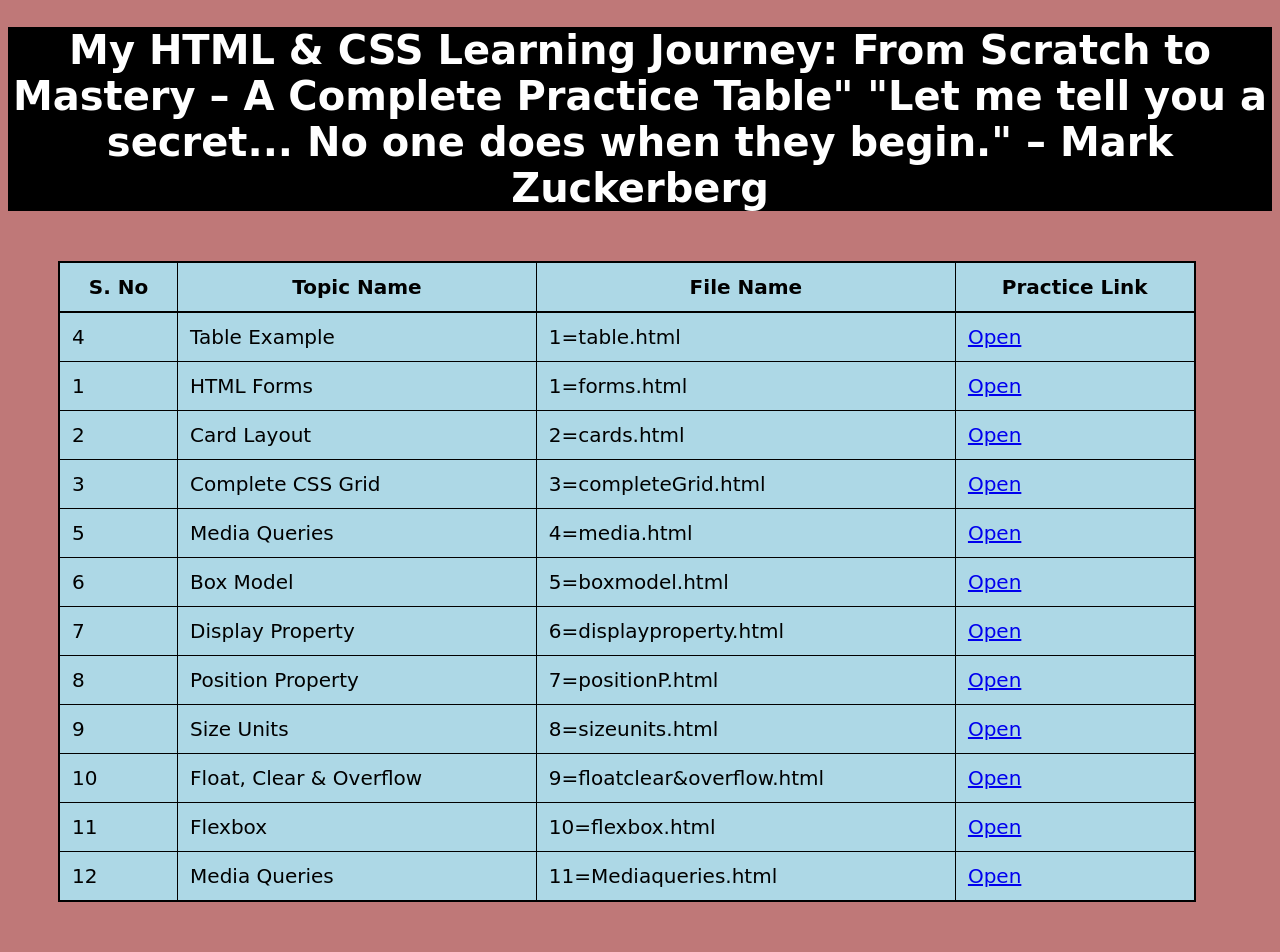
<file: index.html>
<!DOCTYPE html>
<html lang="en">
<head>
    <meta charset="UTF-8">
    <meta name="viewport" content="width=device-width, initial-scale=1.0">
    <title>Document</title>
    <link rel="stylesheet" href="index.css">
    
</head>

<body>
    
     

<h1> My HTML & CSS Learning Journey: From Scratch to Mastery – A Complete Practice Table"
    "Let me tell you a secret... No one does when they begin." – Mark Zuckerberg</h1>
<table class="table" border="1" style="margin: 50px; border-collapse: collapse;">
    <thead class="table">
        <tr>
            <th>S. No</th>
            <th>Topic Name</th>
            <th>File Name</th>
            <th>Practice Link</th>
        </tr>
    </thead>
    <tbody>

        <tr>
            <td>4</td>
            <td>Table Example</td>
            <td>1=table.html</td>
            <td><a href="1=table.html">Open</a></td>
        </tr>
        <tr>
            <td>1</td>
            <td>HTML Forms</td>
            <td>1=forms.html</td>
            <td><a href="2=forms.html">Open</a></td>
        </tr>

        
        <tr>
            <td>2</td>
            <td>Card Layout</td>
            <td>2=cards.html</td>
            <td><a href="14=cards.html">Open</a></td>
        </tr>
        <tr>
            <td>3</td>
            <td>Complete CSS Grid</td>
            <td>3=completeGrid.html</td>
            <td><a href="12=completeGrid.html">Open</a></td>
        </tr>
       
        <tr>
            <td>5</td>
            <td>Media Queries</td>
            <td>4=media.html</td>
            <td><a href="3=media.html">Open</a></td>
        </tr>
        <tr>
            <td>6</td>
            <td>Box Model</td>
            <td>5=boxmodel.html</td>
            <td><a href="10=Completeflexbox.html">Open</a></td>
        </tr>
        <tr>
            <td>7</td>
            <td>Display Property</td>
            <td>6=displayproperty.html</td>
            <td><a href="6=displayproperty.html">Open</a></td>
        </tr>
        <tr>
            <td>8</td>
            <td>Position Property</td>
            <td>7=positionP.html</td>
            <td><a href="7=poisitionP.html">Open</a></td>
        </tr>
        <tr>
            <td>9</td>
            <td>Size Units</td>
            <td>8=sizeunits.html</td>
            <td><a href="8=sizeunits.html">Open</a></td>
        </tr>
        <tr>
            <td>10</td>
            <td>Float, Clear & Overflow</td>
            <td>9=floatclear&overflow.html</td>
            <td><a href="9=floatclear&overflow.html">Open</a></td>
        </tr>
        <tr>
            <td>11</td>
            <td> Flexbox</td>
            <td>10=flexbox.html</td>
            <td><a href="10=Completeflexbox.html">Open</a></td>
        </tr>
        <tr>
            <td>12</td>
            <td>Media Queries</td>
            <td>11=Mediaqueries.html</td>
            <td><a href="11=Mediaqueries.html">Open</a></td>
        </tr>
    </tbody>
</table>

</body>
</html>
</file>
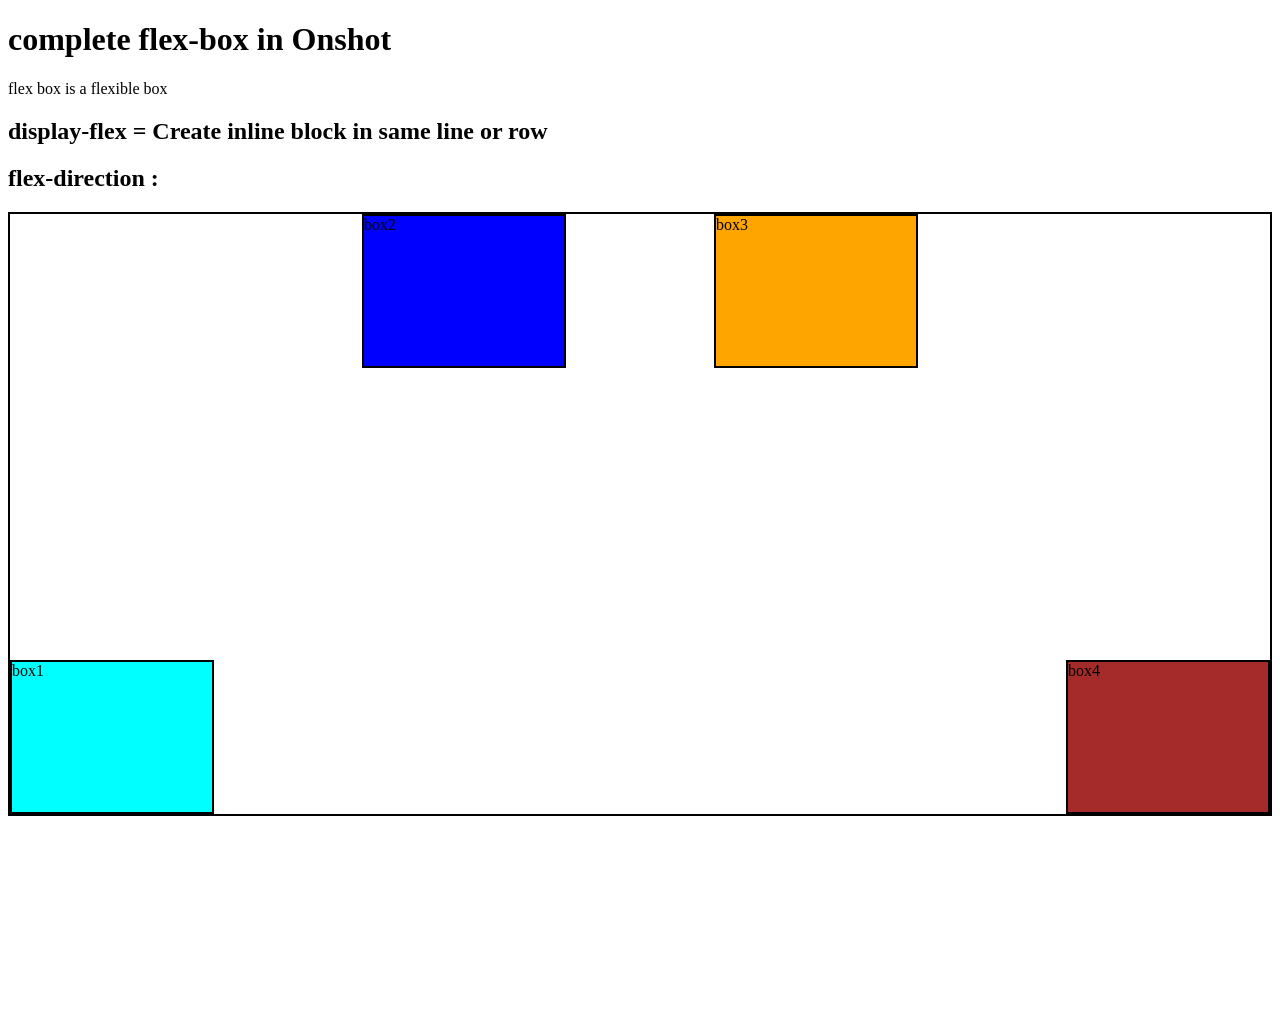
<file: 10=Completeflexbox.html>
<!DOCTYPE html>
<html lang="en">
<head>
    <meta charset="UTF-8">
    <meta name="viewport" content="width=device-width, initial-scale=1.0">
    <title>Document</title>
    <link rel="stylesheet" href="10=Completeflexbox.css">
</head>
<body>
    
      <h1>complete flex-box in Onshot </h1>

      <p>flex box is a flexible box</p>

      <h2>display-flex = Create inline block in same line or row </h2>
      <h2>flex-direction :  </h2>

       <div class="flexcontainer"> 
      
       <div class="boxes" id="box1">box1</div>

       <div class="boxes" id="box2">box2</div>

       <div class="boxes" id="box3">box3</div>

       <div class="boxes" id="box4">box4</div>
       
       
      




  




</body>
</html>
</file>
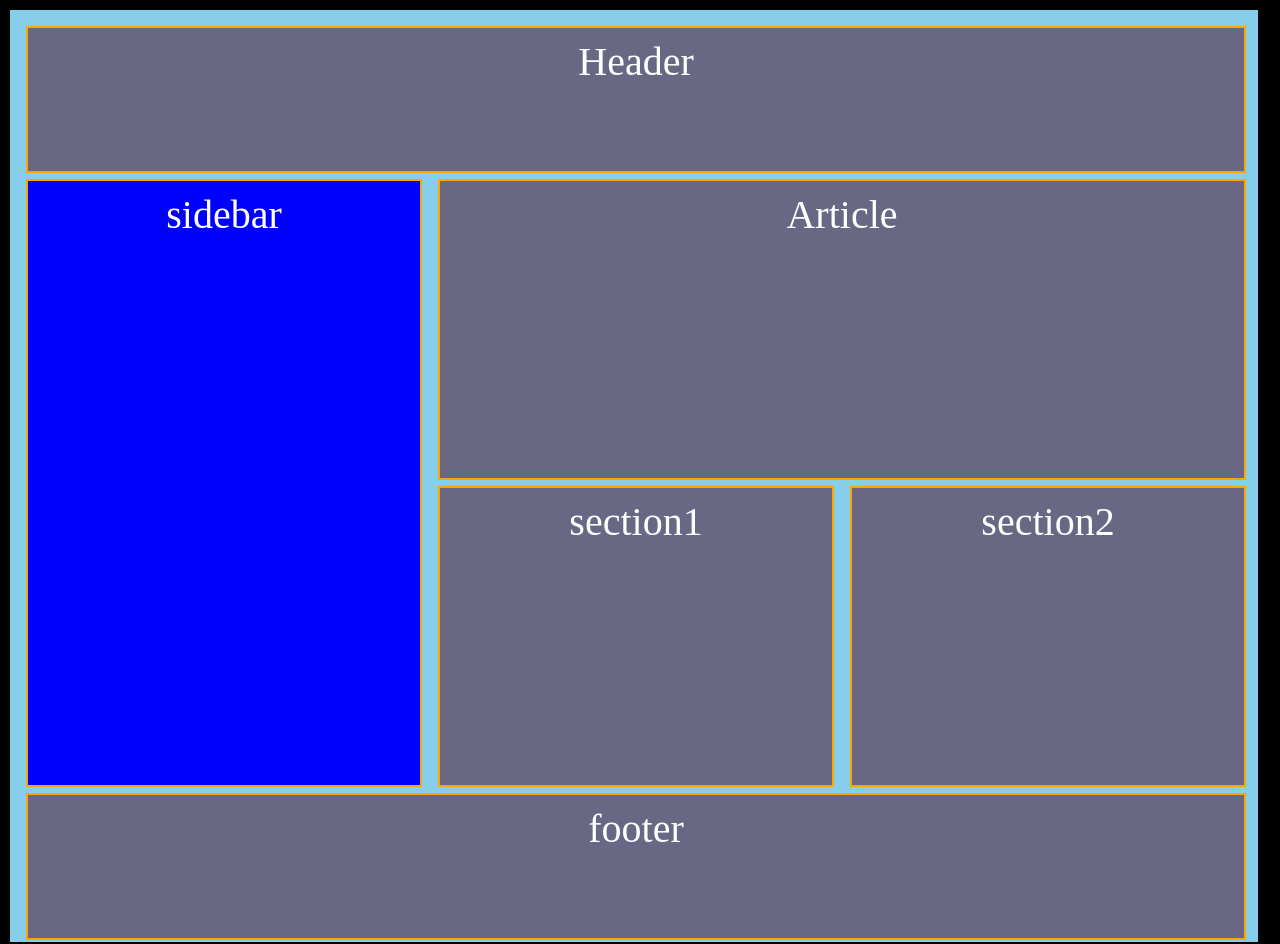
<file: 12=completeGrid.html>
<!DOCTYPE html>
<html lang="en">

<head>
    <meta charset="UTF-8">
    <meta name="viewport" content="width=device-width, initial-scale=1.0">
    <title>Document</title>
    <link rel="stylesheet" href="12=completeGrid.css">
    <!-- <link rel="stylesheet" href="11=grid.css"> -->
</head>

<body>
     <!-- <h1> Complete CSS Grid layouts</h1>
    <h2>The CSS Grid Layout Module offers a grid-based layout system, with rows and columns, making it easier to design
        web pages without having to use floats and positioning.<h2>

      <pre class="P&advantages">Here are the benefits of CSS Grid summarized under single headings:

        Two-Dimensional Layouts
        Simplifies Complex Layouts
        Responsive Design
        Precise Alignment Control
        Grid Templates for Structure
        Named Grid Areas
        Consistent Space Distribution
        Backward Compatibility with Feature Queries
        Reduces Need for CSS Frameworks
        Cleaner Markup with Fewer Elements</pre> -->

   

        <div class="container">

         <div class="items" id="header">Header</div>
         <div class="items" id="asidebar">sidebar</div>
         <div class="items" id="Article">Article</div>
         <div class="items" id="section1">section1</div>
         <div class="items" id="section2">section2</div>
         <div class="items" id="footer">footer</div>
         
        </div>
 

</body>

</html>
</file>
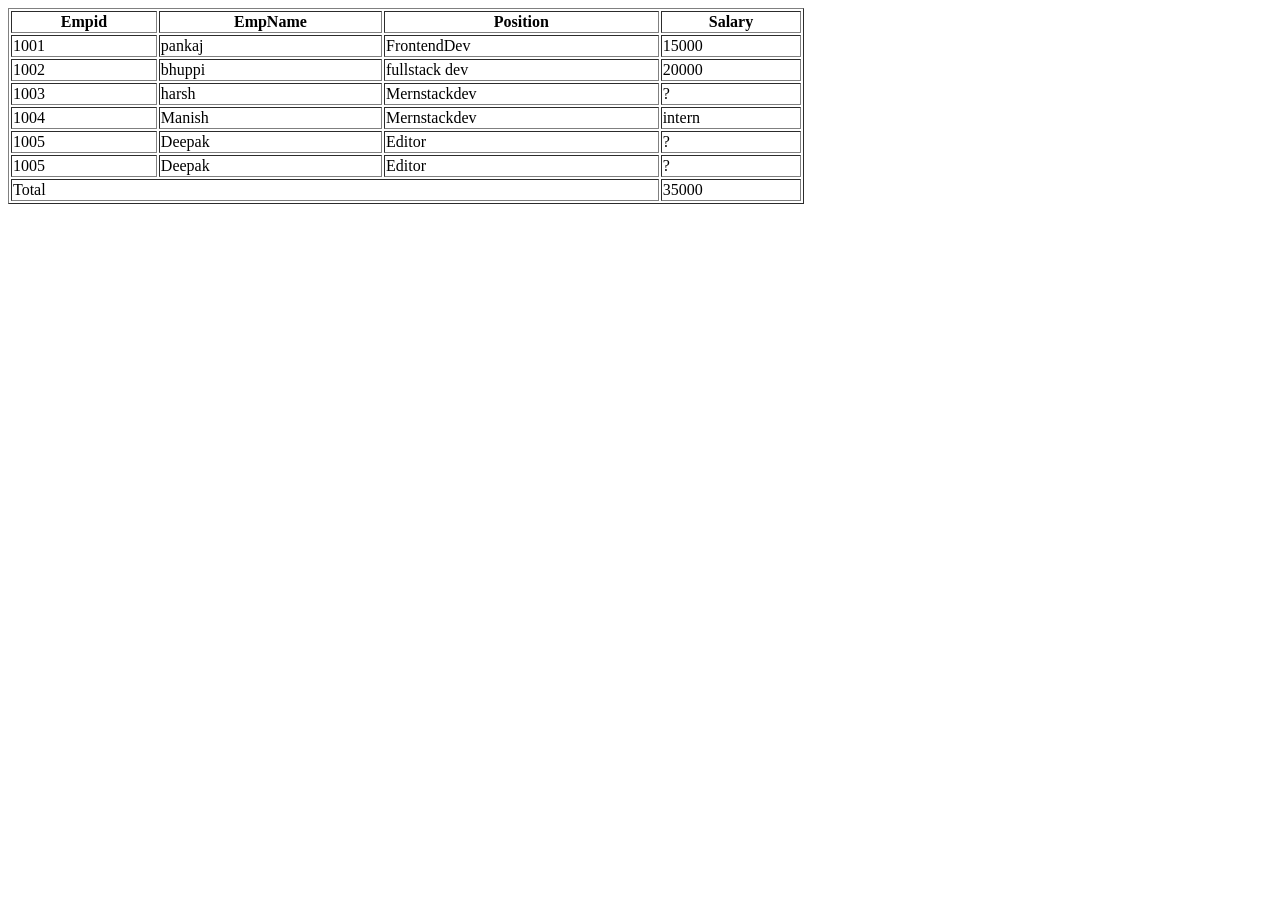
<file: 1=table.html>
<!DOCTYPE html>
<html lang="en">
<head>
    <meta charset="UTF-8">
    <meta name="viewport" content="width=device-width, initial-scale=1.0">
    <title>Document</title>
    <link rel="stylesheet" href="1=table.css">
</head>
<body>
    
<table class="table1" border="1">

<thead>
    
    <th>Empid</th>
    <th>EmpName</th>
    <th>Position</th>
    <th>Salary</th>

</thead>
   
<tbody><tr>
    <td>1001</td>
    <td>pankaj</td>
    <td>FrontendDev</td>
    <td>15000</td>
</tr>


<tr>
    <td>1002</td>
    <td>bhuppi</td>
    <td>fullstack dev</td>
    <td>20000</td>
</tr>

<tr>
    <td>1003</td>
    <td>harsh</td>
    <td>Mernstackdev</td>
    <td>?</td>
</tr>

<tr>
    <td>1004</td>
    <td>Manish</td>
    <td>Mernstackdev</td>
    <td>intern</td>
</tr>

<tr>
    <td>1005</td>
    <td>Deepak</td>
    <td>Editor</td>
    <td>?</td>
</tr>

<tr>
    <td>1005</td>
    <td>Deepak</td>
    <td>Editor</td>
    <td>?</td>
</tr>

    <tfoot>
        <tr>
            <td colspan="3">Total</td>
            <td>35000</td>
        </tr>
    </tfoot>


</tbody>



</table> 




</body>
</html>
</file>
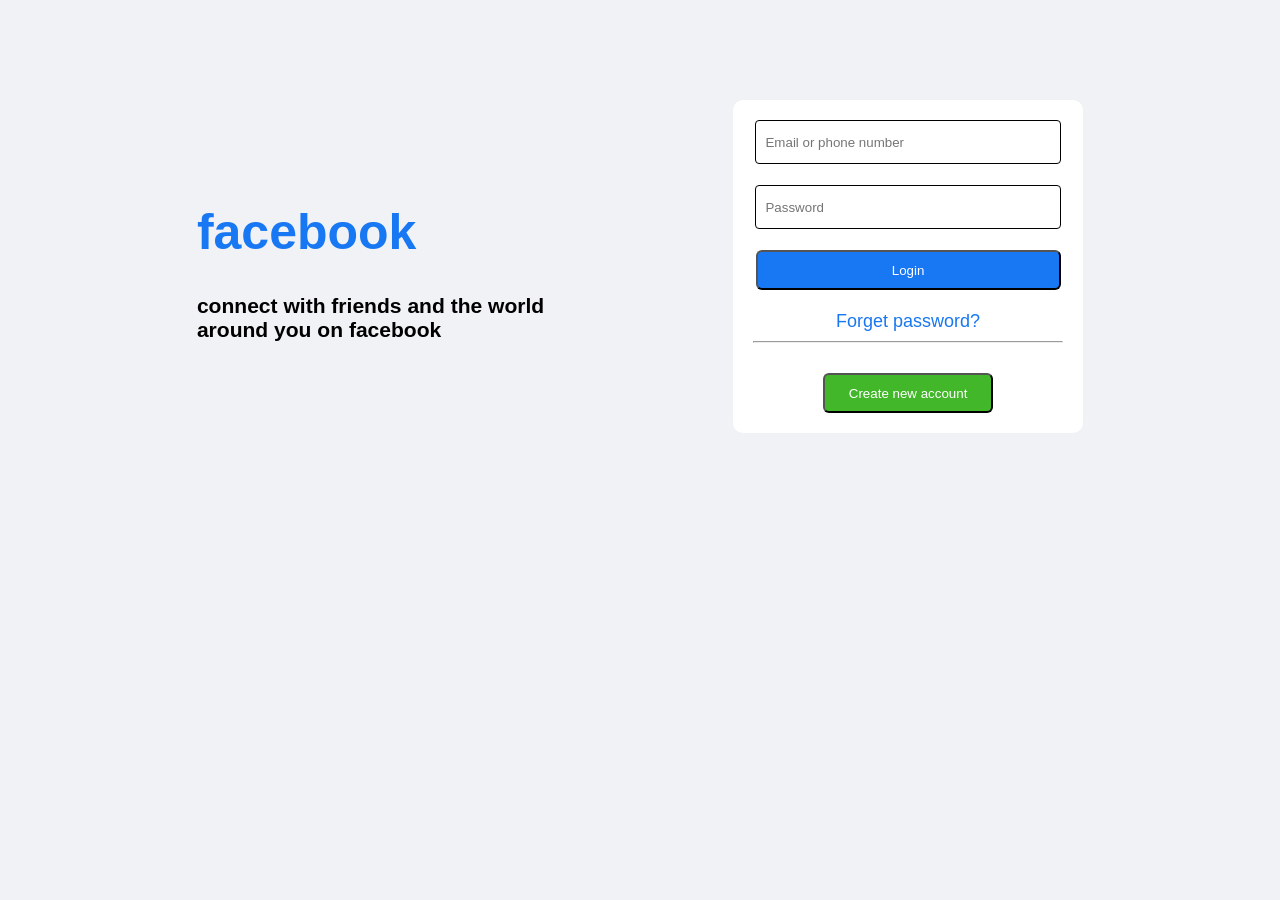
<file: 2=forms.html>
<!DOCTYPE html>
<html lang="en">

<head>

    <meta charset="UTF-8">
    <meta name="viewport" content="width=device-width, initial-scale=1.0">
    <title>Document</title>
    <link rel="stylesheet" href="2=forms.css">
    <link rel="shortcut icon" href="" type="image/x-icon">

</head>

<body>


    <div class="bothdivflex">

        <div class="fbquates">

            <h1>facebook</h1>
            <h3>connect with friends and the world
                <br>
                around you on facebook
            </h3>
        </div>

        <div class="fbform">

            <form action="">

                <input type="email&phone" name="email&phone" class="placeholders" placeholder="  Email or phone number">

                <br><br>

                <input type="password" name="pswrd" class="placeholders" placeholder="  Password"><br><br>
                <button id="loginbtn"> Login</button><br><br>
                <a style="color: rgb(24, 119, 242);">Forget password?</a>

                <hr><br>
                <button id="accountbtn"> Create new account </button>

            </form>

        </div>

    </div>

    <!-- <hr>     -->

<!-- 
    <h1>Introduction of javascript</h1>
    <p>Lorem ipsum dolor sit amet consectetur adipisicing elit. Tempore ipsum vitae veniam itaque, dolor quia non optio.
        Ipsa debitis, deleniti illo error, ducimus, cumque fugiat corrupti similique dolorum et inventore!
        Eum, cumque deserunt? Itaque incidunt accusantium velit dolorem quod nesciunt magnam, error, consequatur quas
        aut provident repudiandae ipsum impedit dolores in fugiat saepe porro atque quae mollitia expedita quia dicta.
        Eligendi architecto, fugit eaque voluptatibus eveniet minima, maxime harum quos inventore quaerat tempora ad
        doloremque blanditiis iusto molestias quo rem! Quisquam harum sed ipsum molestiae corporis. Beatae doloremque
        excepturi molestiae.
        At officia exercitationem minus ex placeat quos illo voluptates vel aspernatur expedita, eligendi dolorem iusto
        totam, blanditiis, temporibus quod fuga libero sint voluptas maiores! Ex provident asperiores tempore pariatur
        voluptatum!
        Ullam sint eaque quisquam asperiores, hic id doloribus unde quaerat impedit quibusdam alias rerum fuga delectus
        possimus sed esse tempore molestiae ab similique perferendis molestias sit sequi enim cumque! Harum? </p>
 -->

      <!-- <select name="drowpdownlist" id="list">

   <option value="india">india</option>
   <option value="USA">USA</option>
   <option value="Korea">Korea</option>
   <option value="france">france</option>

   </select><br> <br>     -->


     <!-- <div>


      <input type="file" name="dcfgdh" id="isuchdcb"><br><br>
      
      <input type="date" name="" id="">
     </div> -->
 

 

</body>

</html>
</file>
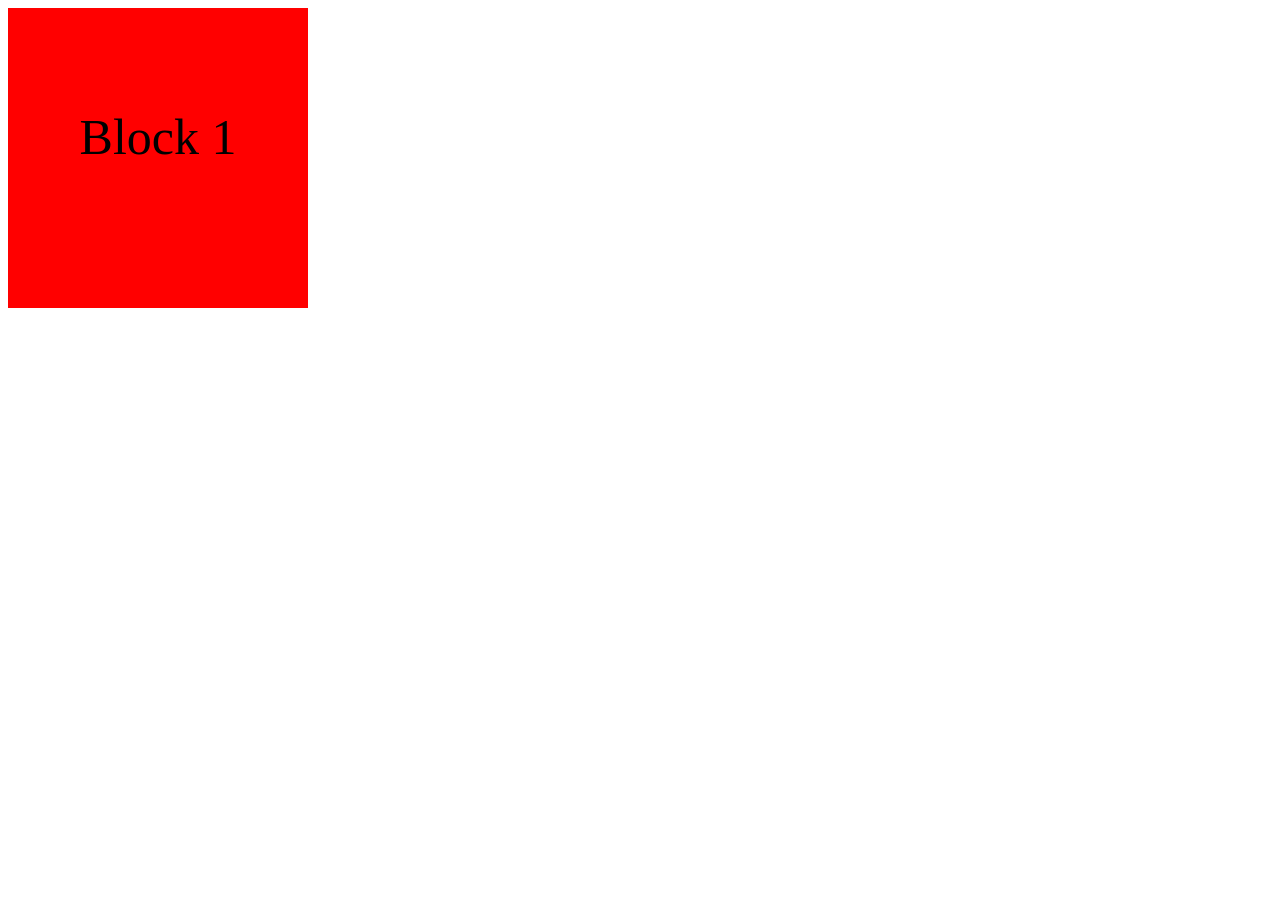
<file: 6=displayproperty.html>
<!DOCTYPE html>
<html lang="en">
<head>
    <meta charset="UTF-8">
    <meta name="viewport" content="width=device-width, initial-scale=1.0">
    <title>Document</title>
    <link rel="stylesheet" href="6=Display.css">
</head>
<body>
    
<div id="box1"> Block 1</div>
<div id="box2"> Block 2</div>

<!-- #box1 {display: none;}
#box2 {display: inline;}
#box3 {display: block;}
#box4 {display: inline-block;} -->

</body>
</html>
</file>
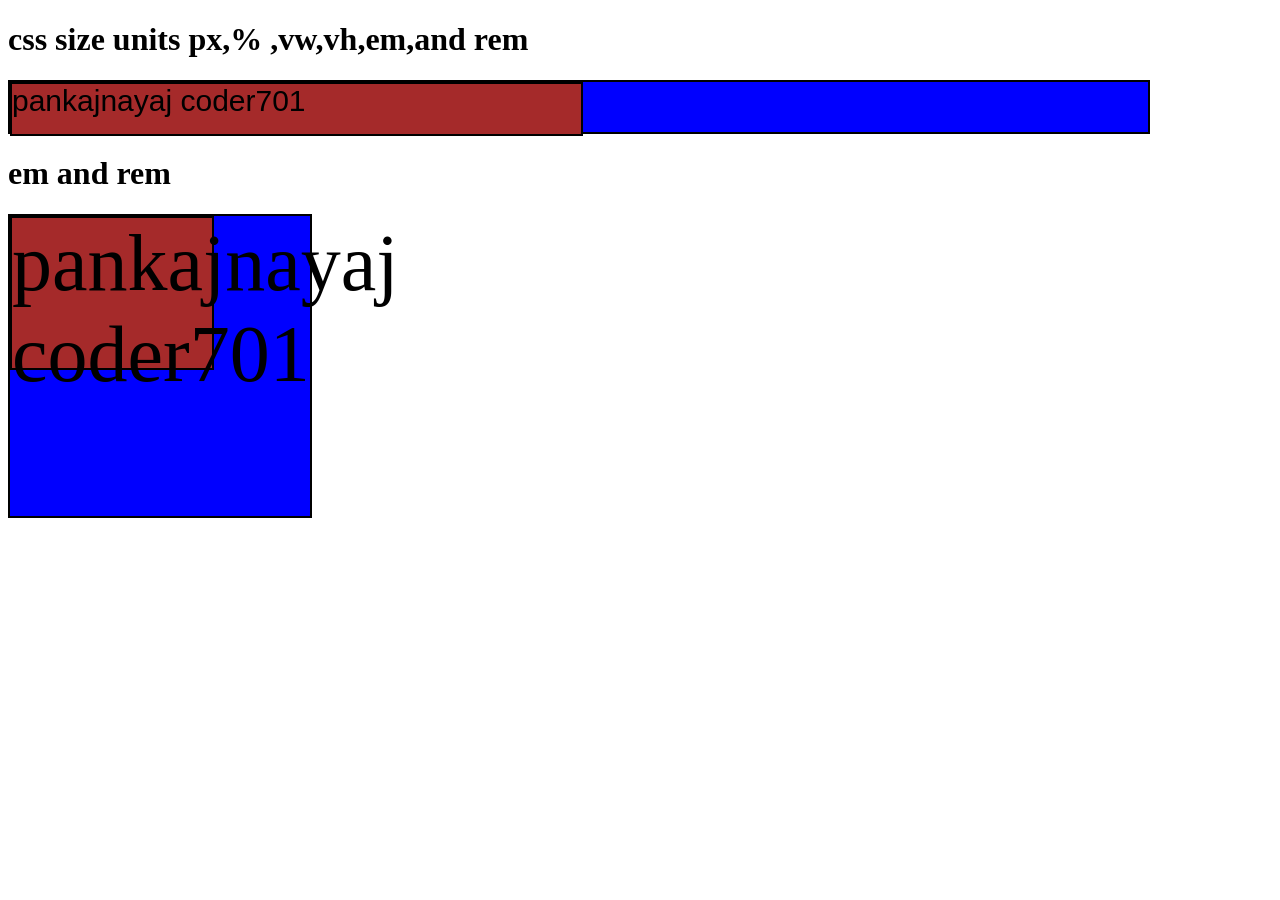
<file: 8=sizeunits.html>
<!DOCTYPE html>
<html lang="en">
<head>
    <meta charset="UTF-8">
    <meta name="viewport" content="width=device-width, initial-scale=1.0">
    <title>Document</title>
    <link rel="stylesheet" href="8=sizeunits.css">
</head>
<body>
    
<h1>css size units px,% ,vw,vh,em,and rem</h1>
 
<div class="box1">
    <div class="box2"> pankajnayaj coder701 </div>
</div>

<h1>em and rem</h1> 
<div class="box3">
    <div class="box4"> pankajnayaj coder701 </div>
</div>
<div></div>





</body>
</html>
</file>
<file: index.css>
.table{


    border: 2px solid black;

    padding: 50px;
    color: black;
    background-color: lightblue;
    
}
.table:th{
    padding: 50px;
}

body{
    background-color: rgb(191, 120, 120);
    color: white;
  font-family:system-ui;
    

}


/* table.css */
.table {
    border-collapse: collapse; /* Removes double borders */
    /* margin: 100px; */
    width: 90%;
    
    padding: 20px;
   
    
}

.table th, 
.table td {
    padding: 12px;  /* Adjust padding as needed */
    border: 1px solid black; /* Optional: Adds borders */
    font-size: 20px;
}

h1{
    
    text-align: center;
    /* margin-left: 70px; */
    font-size: 40px;
    background-color: black;

}
</file>
<file: 10=Completeflexbox.css>
.flexcontainer{

   display: flex;
   border: 2px solid black;
   height: 600px;
   /* justify-content: space-around; */
    /* justify-content: space-between; */
    /* justify-content: space-evenly;  
   flex-direction: row-reverse; */
   /* flex-wrap: wrap;  */
   /* justify-content: center;  */
  margin-bottom: 200px;
  justify-content: space-between;


}

.boxes{
 
 height: 150px;
width: 200px;
border: 2px solid black;
 /* background-color: skyblue;
 font-size: 40px;
 padding-top: 70px;
 text-align: center;
 margin-top: 60px; */ */
 
}

#box1{

   order: 1;
   background-color: aqua;
   /* flex-shrink:4;
   flex-grow:1; */
   align-self: flex-end;
  
} 

#box2{

   order: 2;
   background-color: blue;
   align-self:;
  
}

#box3{

   order: 3;
   background-color: orange;

}

#box4{

   order: 4;
   background-color: brown;
   align-self: flex-end ;

}
</file>
<file: 12=completeGrid.css>
h2{
    background-color: skyblue;
}

 body{
    height: 100vh;
    width: 100vw;
    background-color: black;
} 

h1{

    background-color: brown;
    color: white;
    text-align: center;

}


.container{

    height: 100%;
    width: 95%;
    border: 2px solid black;
    display: grid; 
    margin-bottom: 500px;
    padding: 1rem;
    background-color:skyblue;
    justify-content: space-around;

    row-gap: 20px;
    column-gap: 20px; 
    
    /* grid-template-rows: 100px 100px;
    grid-template-columns: 100px 100px 100px;*/
 
    grid-template-rows: repeat(6,1fr);
    grid-template-columns: repeat(3,1fr);  
    
    /* grid-template-columns: repeat(1,1fr);
    grid-template-rows: repeat(6,1fr); */

    margin-bottom: 100px;
  


}

.items{

    height: 100%;
    width:  100%;
    background-color: rgb(104, 104, 133);
    border: 2px solid orange;
    color: white;   
    text-align: center;
    font-size: 40px;
    padding-top: 10px;
}

#header{

  grid-column-start:1;
  grid-column-end: 4;
  grid-row-start: 1;
  grid-row-end:2;
 

}

#footer{
    
  grid-column-start:1;
  grid-column-end: 4;
  grid-row-start: 6;
  grid-row-end:6; 

/* grid-column-start:1;
  grid-column-end: 4;
  grid-row-start: 1;
  grid-row-end:2; */
 
}

#asidebar{

background-color: blue;
grid-row-start: 2;
grid-row-end: 6;

}

#Article{

    /* grid-column-start: 2;
    grid-column-end: 3;  */
    grid-column-start: 2;
    grid-column-end: 4;

    grid-row-start: 2;
    grid-row-end: 4;


   
}

#section1{

/* grid-column-start: 3;
grid-column-end: 2; */


grid-row-start: 4;
grid-row-end: 6;


  
}
#section2{

    /* grid-column-start: 2;
    grid-column-end: ; */
    
     
    grid-row-start: 4;
    grid-row-end: 6;
    
}

 @media (max-width:1000px) {
  .container{

    height: 100%;
    width: 95%;
    border: 2px solid black;
    display: grid;   
    margin-bottom: 500px;
    padding: 1rem;
    background-color:skyblue;
    justify-content: space-around;

    row-gap: 10px;
    column-gap: 10px; 

   
 
    grid-template-columns: repeat(1,1fr);  
    grid-template-rows: repeat(6,1fr);
    

    margin-bottom: 100px;
   


} 
.items{

  height: 100%;
  width:  100%;
  background-color: rgb(104, 104, 133);
  border: 2px solid orange;
  color: white;   
  text-align: center;
  font-size: 40px;
  padding-top: 10px;
}

#header{

grid-column-start:1;
grid-column-end: 4;
grid-row-start: 1;
grid-row-end:2;


}

#footer{
  
grid-column-start:1;
grid-column-end: 4;
grid-row-start: 6;
grid-row-end:8; 

/* grid-column-start:1;
grid-column-end: 4;
grid-row-start: 1;
grid-row-end:2; */

}

#asidebar{

background-color: blue;
grid-column-start:1;
grid-column-end: 4;
grid-row-start: 2;
grid-row-end: 2;

}

#Article{

  /* grid-column-start: 2;
  grid-column-end: 3;  */
  grid-column-start: 4;
  grid-column-end: 1;

  grid-row-start: 3;
  grid-row-end: 3;


 
}

 #section1{

/* grid-column-start: 3;
grid-column-end: 2; */

grid-column-start:1;
grid-column-end: 4; 
grid-row-start: 4;
grid-row-end: 4;

} 

 #section2{

  /* grid-column-start: 2;
  grid-column-end: ; */
  
  grid-column-start:1;
  grid-column-end: 4;
  grid-row-start: 5;
  grid-row-end: 5;
  
} 

  

}
</file>
<file: 11=grid.css>
.items{
    
        height: 100%;
        width:  100%;
        background-color: rgb(104, 104, 133);
        border: 2px solid orange;
        color: white;   
        text-align: center;
        font-size: 40px;
        padding-top: 10px;
        
    }  

 @media (max-width:300px) {
    
    .container{

        height: 100%;
        width: 95%;
        border: 2px solid black;
         display: grid;  
        margin-bottom: 500px;
        padding: 1rem;
        background-color:skyblue;
        justify-content: space-around;
    
        row-gap: 10px;
        column-gap: 10px; 
    
        /* grid-template-rows: 100px 100px;
        grid-template-columns: 100px 100px 100px;*/
     
        grid-template-columns: repeat(1,1fr);  
        grid-template-rows: repeat(6,1fr);
        
        /* grid-template-columns: repeat(1,1fr);
        grid-template-rows: repeat(6,1fr); */
    
        margin-bottom: 100px;
       
    
    
    } 


     .items{
    
        height: 100%;
        width:  100%;
        background-color: rgb(104, 104, 133);
        border: 2px solid orange;
        color: white;   
        text-align: center;
        font-size: 40px;
        padding-top: 10px;
        row-gap: 20px;
        
    }  

  
    


}
</file>
<file: 1=table.css>
.table1{

  
    height: 100px;
    border: 2px solod green;
    width: 63%;
    /* align-items: center; */
    
  
}
</file>
<file: 2=forms.css>
.bothdivflex{
    display: flex;
    justify-content: space-evenly;
    margin-top: 100px;
    align-items: center;
    font-size: large;
    font-family: Arial, Helvetica, sans-serif;
    /* margin-bottom: 100px; */
}

h1{
    color: rgb(24, 119, 242);
    font-size: 50px;
    
}



.fbform{
padding-top: 10px;
border: 0px solid black;
width: 310px;
height: px;
text-align: center;

color: black;
border-radius: 10px;
padding:20px;
background-color: white;


}

.placeholders{
    width: 300px;
    height: 40px;
    border-radius: 4px;
    border: 1px solid ;
    

}

#loginbtn{

    background-color: rgb(24, 119, 242);
    color: white;
    width: 305px;
    height: 40px;
    border-radius: 6px;
    justify-content: space-between;
    &:active{
        background-color: green;

    }
   


}

a:active{
    background-color: white;
}

#accountbtn{

    color: white;
    background-color: rgb(66, 183, 42);
    border-radius: 6px;
    width: 170px;
    height: 40px;
    &:active{
        background-color: blue;
    }

}

body{

    background-color:rgb(240, 242, 245);
}


@media (min-width: 1024px) {
    .container {
        width: 960px;
    }

    .sidebar {
        float: left;
        width: 25%;
    }

    .content {
        float: right;
        width: 70%;
    }
}
</file>
<file: 6=Display.css>
#box1{

    height: 200px;
    width: 300px;
    background-color: red;
    font-size: 50px;
    padding-top: 100px;

    text-align: center;
    align-items: center;
    display:block;
}
#box2{

    height: 200px;
    width: 300px;
    background-color: red;
    font-size: 50px;
    padding-top: 100px;
    
    text-align: center;
    align-items: center;
    display:none;
}
</file>
<file: 8=sizeunits.css>
/* *{
 padding: 0;
 margin: 0;
} */

.box1{
  background-color: blue;
  height: 50px;
  width: 90%;
  border: 2px solid black;

}
.box2{

    font-size: 30px;
    font-family: Arial, Helvetica, sans-serif;
    background-color: brown;
    height: 50px;
    width: 50%;
    border: 2px solid black;

}

.box3{
    background-color: blue;
    height: 300px;
    width: 300px;
    border: 2px solid black;
    /* font-size: 10px; */
  }

  .box4{
    font-size: 5rem;
    background-color:brown;
    height: 150px;
    width: 200px;
    border: 2px solid black;
  
  }
</file>
